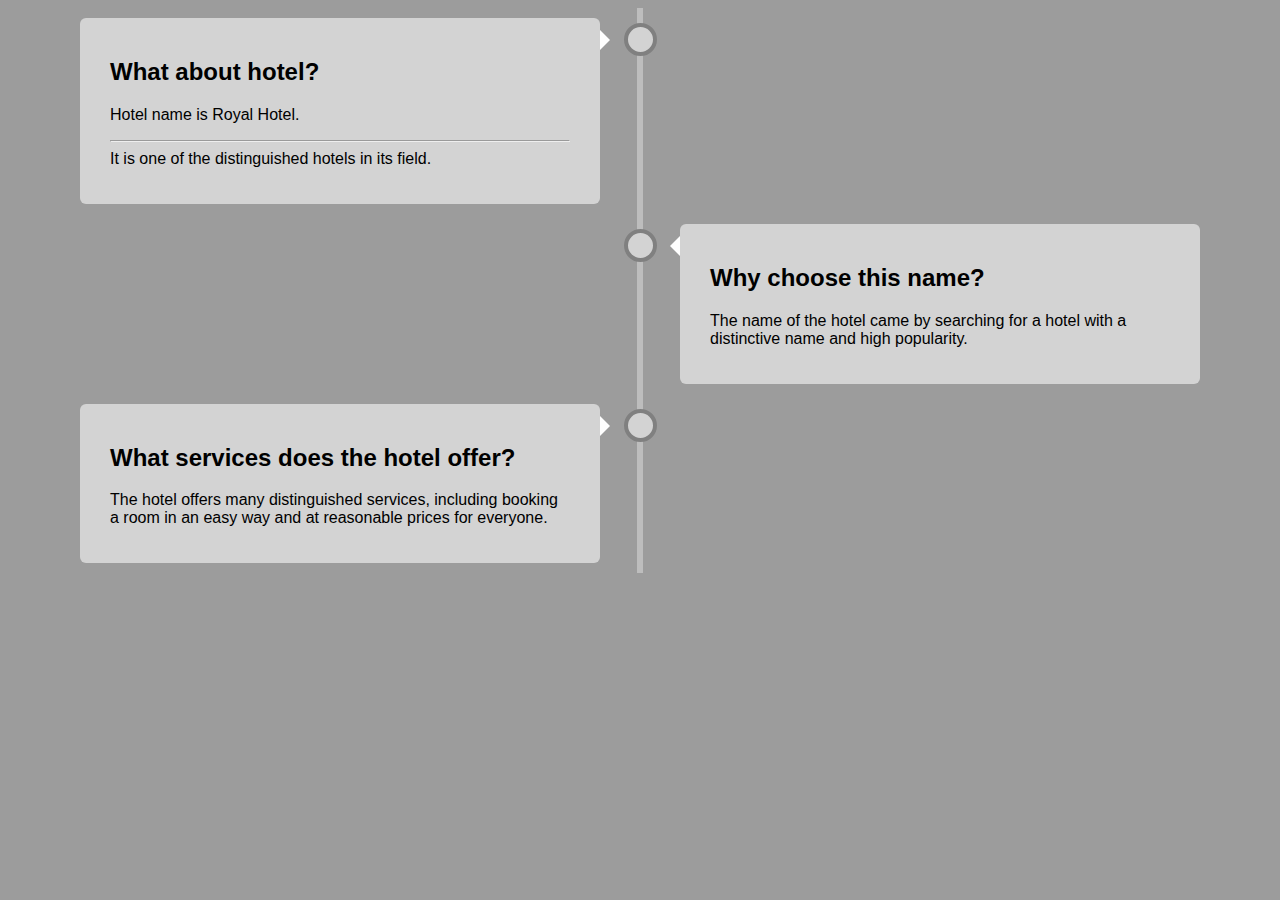
<file: aboutHotel.html>
<!DOCTYPE html>
<html>
<head>
<meta name="viewport" content="width=device-width, initial-scale=1.0">
<link rel="stylesheet" type="text/css" href="css/aboutHotelStyle.css">
<link rel="icon" type="image/x-icon" href="icon/icon3.png">
<title>About Hotel</title>


</head>
<body>

<div class="timeline">
  <div class="container left">
    <div class="content">
      <h2>What about hotel?</h2>
      <p>Hotel name is Royal Hotel.<hr>It is one of the distinguished hotels in its field. </p>
    </div>
  </div>
  <div class="container right">
    <div class="content">
      <h2>Why choose this name?</h2>
      <p>The name of the hotel came by searching for a hotel with a distinctive name and high popularity.</p>
    </div>
  </div>
  <div class="container left">
    <div class="content">
      <h2>What services does the hotel offer?</h2>
      <p>The hotel offers many distinguished services, including booking a room in an easy way and at reasonable prices for everyone.</p>
    </div>
  </div>
  </div>
</div>

</body>
</html>
</file>
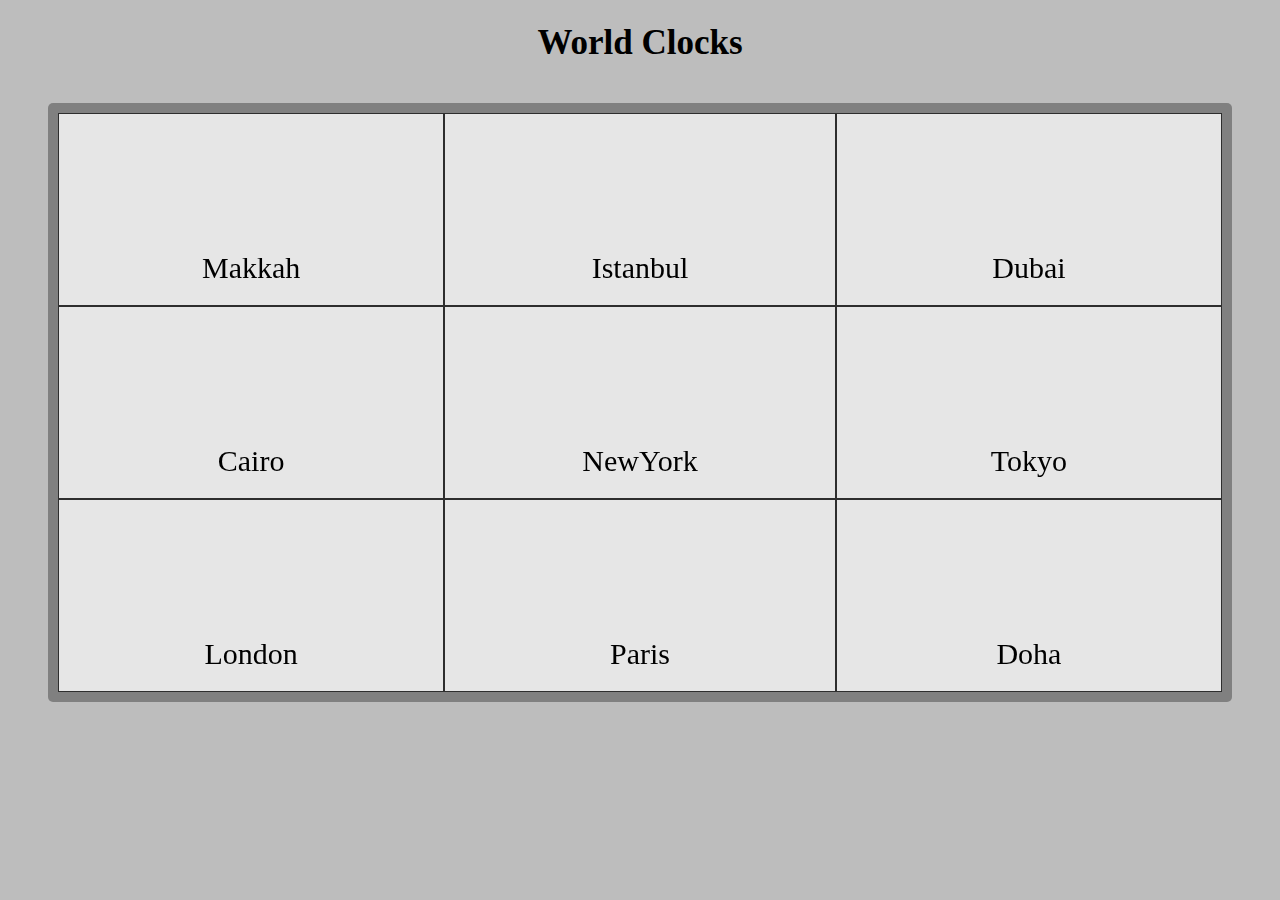
<file: worldClock.html>
<!DOCTYPE html>
<html>
    <head>
        <title>World clock</title>
        <link rel="icon" type="image/x-icon" href="icon/icon3.png">
    <link rel="stylesheet" type="text/css" href="css/worldClockStyle.css">
    </head>
    <style>


</style>
    <body>
        <h1>World Clocks</h1>
        <div class="grid-container">
            <div class="grid-item"><iframe src="https://free.timeanddate.com/clock/i84nbu2k/n151/szw110/szh110/hoc000/hbw2/hfceee/cf100/hncccc/fdi76/mqc000/mql10/mqw4/mqd98/mhc000/mhl10/mhw4/mhd98/mmc000/mml10/mmw1/mmd98" frameborder="0" width="110" height="110"></iframe><br>Makkah</div>
            <div class="grid-item"><iframe src="https://free.timeanddate.com/clock/i84ncatj/n107/szw110/szh110/cf100/hnce1ead6" frameborder="0" width="110" height="110"></iframe><br>Istanbul</div>
            <div class="grid-item"><iframe src="https://free.timeanddate.com/clock/i84ncatj/n776/szw110/szh110/hoc000/hbw4/cf100/hgr0/fav0/fiv0/mqc000/mqs3/mql25/mqw6/mqd96/mhc000/mhs3/mhl20/mhw6/mhd96/mmc000/mms3/mml10/mmw2/mmd96/hhw16/hmw16/hmr4/hsc000/hss3/hsl90" frameborder="0" width="110" height="110"></iframe><br>Dubai</div>  
            <div class="grid-item"><iframe src="https://free.timeanddate.com/clock/i84ncatj/n53/szw110/szh110/hoc222/hbw6/cf100/hgr0/hcw2/hcd88/fan2/fas20/fdi70/mqc000/mqs3/mql13/mqw4/mqd94/mhc000/mhs3/mhl13/mhw4/mhd94/mmc000/mml5/mmw1/mmd94/hwm2/hhs2/hhb18/hms2/hml80/hmb18/hmr7/hscf09/hss1/hsl90/hsr5" frameborder="0" width="110" height="110"></iframe><br>Cairo</div>
            <div class="grid-item"><iframe src="https://free.timeanddate.com/clock/i84ncatj/n179/szw110/szh110/hocbbb/hbw6/cf100/hgr0/fas16/fdi64/mqc000/mqs4/mql20/mqw2/mqd94/mhc000/mhs3/mhl20/mhw2/mhd94/mmc000/mml10/mmw1/mmd94/hmr7/hsc000/hss1/hsl90" frameborder="0" width="110" height="110"></iframe><br>NewYork</div>
            <div class="grid-item"><iframe src="https://free.timeanddate.com/clock/i84ncatj/n248/szw110/szh110/cf100/hnce1ead6" frameborder="0" width="110" height="110"></iframe><br>Tokyo</div>  
            <div class="grid-item"><iframe src="https://free.timeanddate.com/clock/i84ncatj/n136/szw110/szh110/hoc222/hbw6/cf100/hgr0/hcw2/hcd88/fan2/fas20/fdi70/mqc000/mqs3/mql13/mqw4/mqd94/mhc000/mhs3/mhl13/mhw4/mhd94/mmc000/mml5/mmw1/mmd94/hwm2/hhs2/hhb18/hms2/hml80/hmb18/hmr7/hscf09/hss1/hsl90/hsr5" frameborder="0" width="110" height="110"></iframe><br>London</div>
            <div class="grid-item"><iframe src="https://free.timeanddate.com/clock/i84ncatj/n195/szw110/szh110/hoc000/hbw4/cf100/hgr0/fav0/fiv0/mqc000/mqs3/mql25/mqw6/mqd96/mhc000/mhs3/mhl20/mhw6/mhd96/mmc000/mms3/mml10/mmw2/mmd96/hhw16/hmw16/hmr4/hsc000/hss3/hsl90" frameborder="0" width="110" height="110"></iframe><br>Paris</div>
            <div class="grid-item"><iframe src="https://free.timeanddate.com/clock/i84ncatj/n8/szw110/szh110/hoc000/hbw4/cf100/hgr0/fav0/fiv0/mqc000/mqs3/mql25/mqw6/mqd96/mhc000/mhs3/mhl20/mhw6/mhd96/mmc000/mms3/mml10/mmw2/mmd96/hhw16/hmw16/hmr4/hsc000/hss3/hsl90" frameborder="0" width="110" height="110"></iframe><br>Doha</div>  
          </div>
    </body>
</html>
</file>
<file: css/aboutHotelStyle.css>
* {
  box-sizing: border-box;
}

body {
  background-color: #9C9C9C;
  font-family: Helvetica, sans-serif;
}


.timeline {
  position: relative;
  max-width: 1200px;
  margin: 0 auto;
}


.timeline::after {
  content: '';
  position: absolute;
  width: 6px;
  background-color: #BDBDBD;
  top: 0;
  bottom: 0;
  left: 50%;
  margin-left: -3px;
}

.container {
  padding: 10px 40px;
  position: relative;
  background-color: inherit;
  width: 50%;
}

.container::after {
  content: '';
  position: absolute;
  width: 25px;
  height: 25px;
  right: -17px;
  background-color: #D3D3D3;;
  border: 4px solid grey;
  top: 15px;
  border-radius: 50%;
  z-index: 1;
}

.left {
  left: 0;
}


.right {
  left: 50%;
}


.left::before {
  content: " ";
  height: 0;
  position: absolute;
  top: 22px;
  width: 0;
  z-index: 1;
  right: 30px;
  border: medium solid white;
  border-width: 10px 0 10px 10px;
  border-color: transparent transparent transparent white;
}


.right::before {
  content: " ";
  height: 0;
  position: absolute;
  top: 22px;
  width: 0;
  z-index: 1;
  left: 30px;
  border: medium solid white;
  border-width: 10px 10px 10px 0;
  border-color: transparent white transparent transparent;
}


.right::after {
  left: -16px;
}


.content {
  padding: 20px 30px;
  background-color: #D3D3D3;
  position: relative;
  border-radius: 6px;
}


@media screen and (max-width: 600px) {
  /* Place the timelime to the left */
  .timeline::after {
  left: 31px;
  }
  
  /* Full-width containers */
  .container {
  width: 100%;
  padding-left: 70px;
  padding-right: 25px;
  }
  
 
  .container::before {
  left: 60px;
  border: medium solid white;
  border-width: 10px 10px 10px 0;
  border-color: transparent white transparent transparent;
  }

  
  .left::after, .right::after {
  left: 15px;
  }
  
  
  .right {
  left: 0%;
  }
}
</file>
<file: css/worldClockStyle.css>
body {
  background-color: #BDBDBD;
  justify-content: center;
}

.grid-container {
  display: grid;
  grid-template-columns: auto auto auto;
  border-radius: 5px;
  background-color: grey;
  padding: 20px;
  margin: 40px;
  padding: 10px;
}
.grid-item {
  background-color: rgba(255, 255, 255, 0.8);
  border: 1px solid rgba(0, 0, 0, 0.8);
  padding: 20px;
  font-size: 30px;
  text-align: center;
}

h1{
    font-size: 35px;
    font-weight: bold;
    text-align: center;
}
</file>
